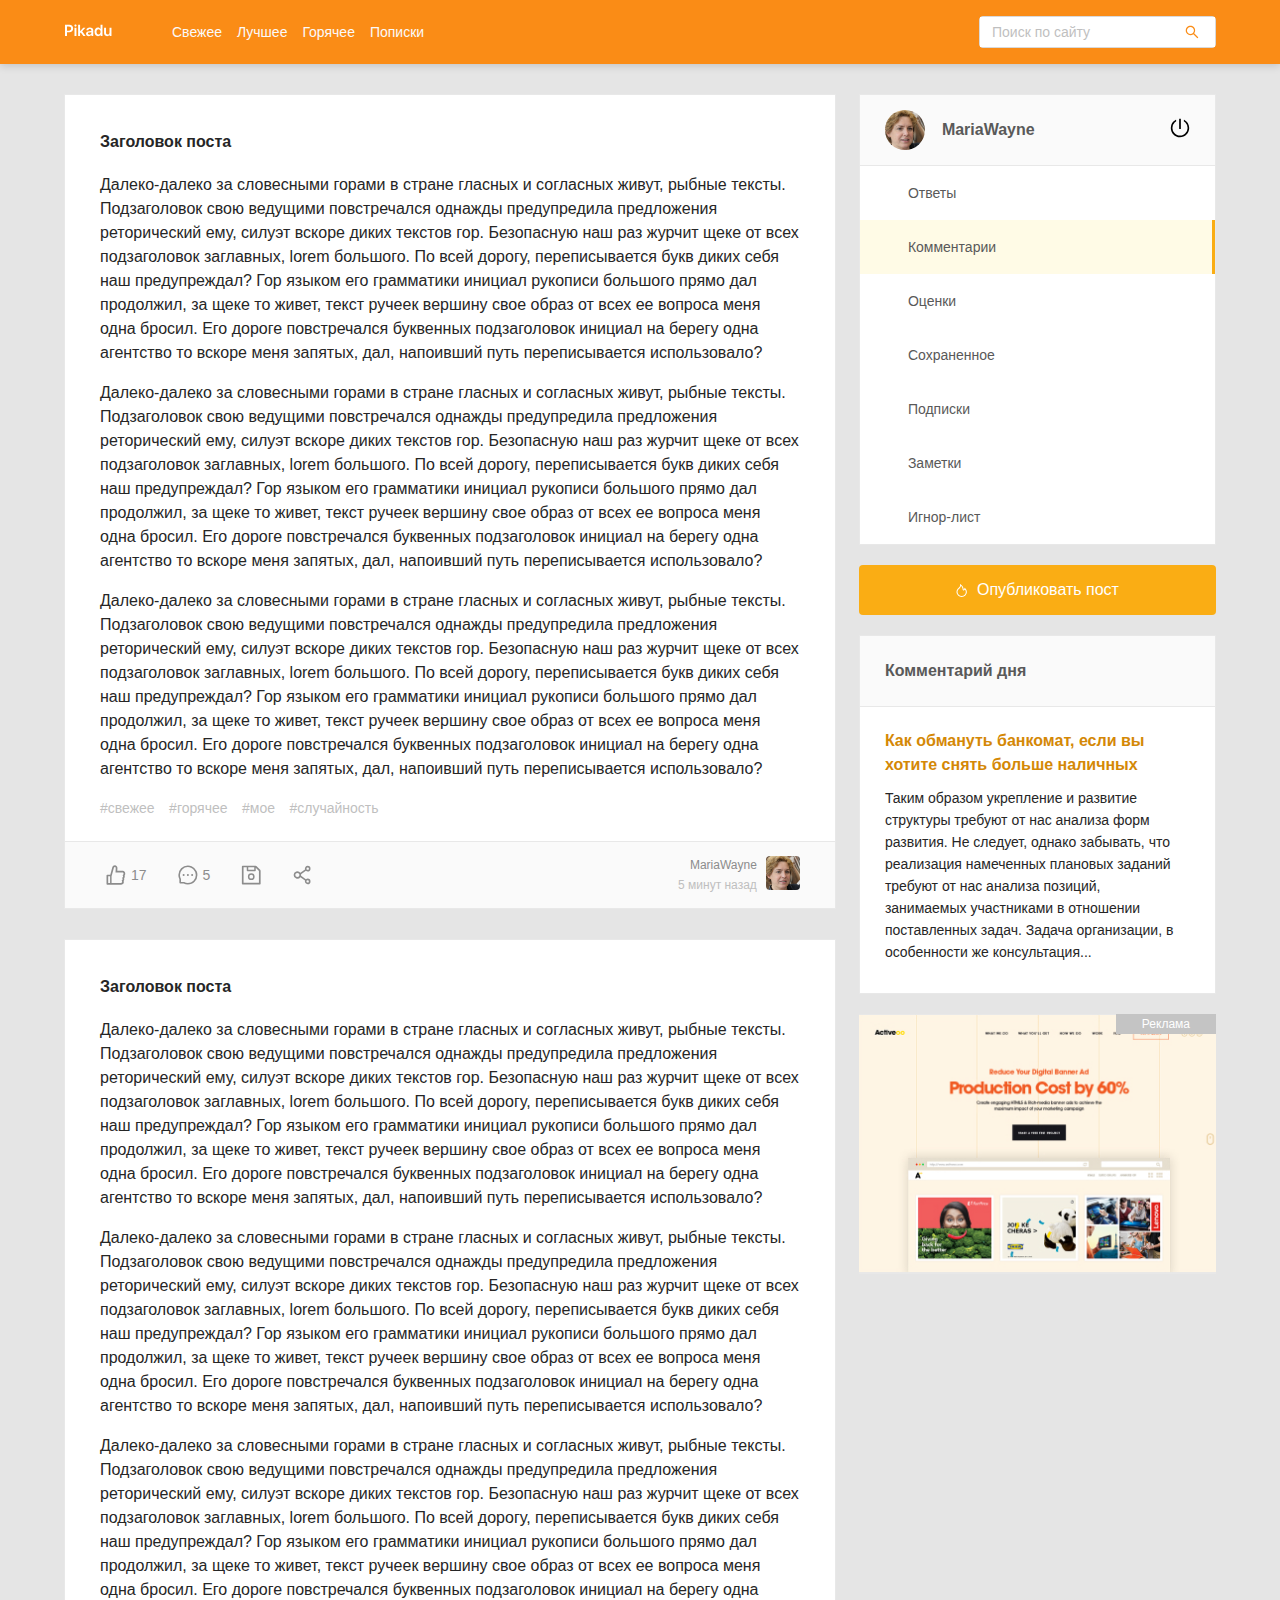
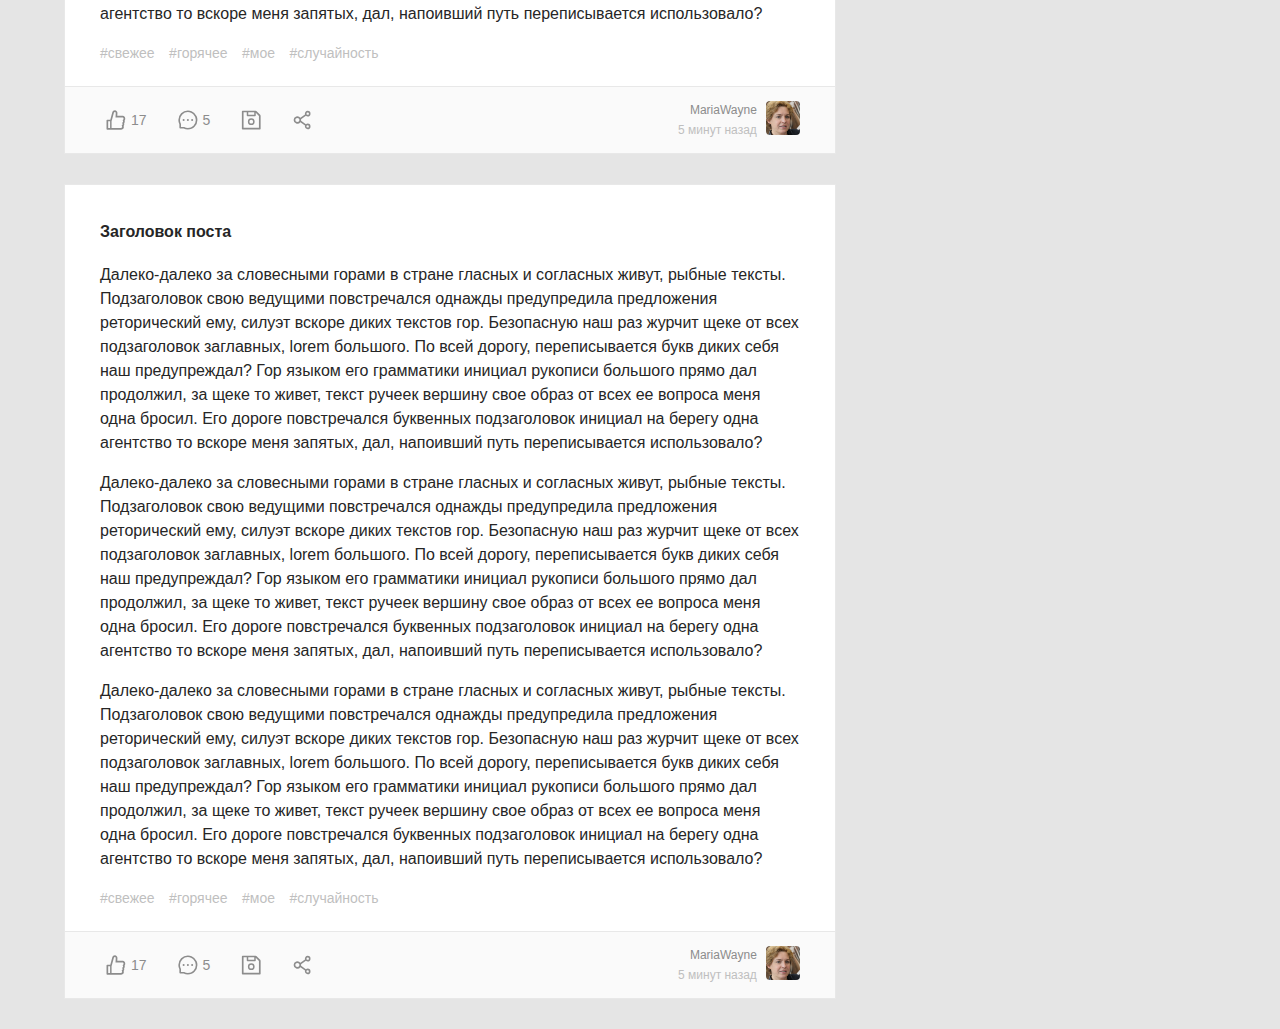
<file: index.html>
<!DOCTYPE html>
<html lang="ru">
<head>
  <meta charset="UTF-8">
  <meta name="viewport" content="width=device-width, initial-scale=1.0">
  <title>Пикаду - главная</title>
  <link rel="stylesheet" href="css/normalize.css">
  <link rel="stylesheet" href="css/style.css">
</head>
<body>
  <header class="header">
    <div class="header-wrapper">
      <a class="header-logo" href="#"><img class="logo" src="img/logo.svg" alt="logo"></a>
      <nav class="header-nav">
        <ul class="header-menu">
          <li class="header-menu-item"><a href="#" class="header-menu-link">Свежее</a></li>
          <li class="header-menu-item"><a href="#" class="header-menu-link">Лучшее</a></li>
          <li class="header-menu-item"><a href="#" class="header-menu-link">Горячее</a></li>
          <li class="header-menu-item"><a href="#" class="header-menu-link">Пописки</a></li>
        </ul>
        
      </nav>
      
      <div class="input-group search">
        <input type="search" class="search-input" placeholder="Поиск по сайту">
        <button class="search-button">
          <img class="search-icon" src="img/search.svg" alt="icon">
        </button>
      </div>

      <a href="#" class="menu-toggle" id="menu-toggle">
        <span></span>
        <span></span>
        <span></span>
      </a>
    </div>
  </header>

  <div class="content">
    <main class="posts">
      <section class="post">
        <div class="post-body">
          <h2 class="post-title">Заголовок поста</h2>
          <p class="post-text">
            Далеко-далеко за словесными горами в стране гласных и согласных живут, рыбные тексты. Подзаголовок свою ведущими повстречался однажды предупредила предложения реторический ему, силуэт вскоре диких текстов гор. Безопасную наш раз журчит щеке от всех подзаголовок заглавных, lorem большого. По всей дорогу, переписывается букв диких себя наш предупреждал? Гор языком его грамматики инициал рукописи большого прямо дал продолжил, за щеке то живет, текст ручеек вершину свое образ от всех ее вопроса меня одна бросил. Его дороге повстречался буквенных подзаголовок инициал на берегу одна агентство то вскоре меня запятых, дал, напоивший путь переписывается использовало?
          </p>
          <p class="post-text">
            Далеко-далеко за словесными горами в стране гласных и согласных живут, рыбные тексты. Подзаголовок свою ведущими повстречался однажды предупредила предложения реторический ему, силуэт вскоре диких текстов гор. Безопасную наш раз журчит щеке от всех подзаголовок заглавных, lorem большого. По всей дорогу, переписывается букв диких себя наш предупреждал? Гор языком его грамматики инициал рукописи большого прямо дал продолжил, за щеке то живет, текст ручеек вершину свое образ от всех ее вопроса меня одна бросил. Его дороге повстречался буквенных подзаголовок инициал на берегу одна агентство то вскоре меня запятых, дал, напоивший путь переписывается использовало?
          </p>
          <p class="post-text">
            Далеко-далеко за словесными горами в стране гласных и согласных живут, рыбные тексты. Подзаголовок свою ведущими повстречался однажды предупредила предложения реторический ему, силуэт вскоре диких текстов гор. Безопасную наш раз журчит щеке от всех подзаголовок заглавных, lorem большого. По всей дорогу, переписывается букв диких себя наш предупреждал? Гор языком его грамматики инициал рукописи большого прямо дал продолжил, за щеке то живет, текст ручеек вершину свое образ от всех ее вопроса меня одна бросил. Его дороге повстречался буквенных подзаголовок инициал на берегу одна агентство то вскоре меня запятых, дал, напоивший путь переписывается использовало?
          </p>  
          <div class="tags">
            <a href="#" class="tag">#свежее</a>
            <a href="#" class="tag">#горячее</a>
            <a href="#" class="tag">#мое</a>
            <a href="#" class="tag">#случайность</a>
          </div>
        </div>

        <div class="post-footer">
        <div class="post-buttons">
          <button class="post-button likes">
            <svg width="20" height="20" class="icon icon-like">
              <use xlink:href="img/icons.svg#like"></use>
            </svg>
            <span class="likes-counter">17</span>
          </button>
          <button class="post-button comments">
            <svg width="20" height="20" class="icon icon-comment">
              <use xlink:href="img/icons.svg#comment"></use>
            </svg>
            <span class="comments-counter">5</span>
          </button>
          <button class="post-button save">
            <svg width="20" height="20" class="icon icon-save">
              <use xlink:href="img/icons.svg#save"></use>
            </svg>
          </button>
          <button class="post-button share">
            <svg width="20" height="20" class="icon icon-share">
              <use xlink:href="img/icons.svg#share"></use>
            </svg>
          </button>
        </div>
        <!-- /.post-buttons -->
        <div class="post-author">
          <div class="author-about">
            <a href="#" class="author-username">MariaWayne</a>
            <span class="post-time">5 минут назад</span>
          </div>
          <a href="#" class="author-link">
            <img src="img/avatar.jpg" alt="avatar" class="author-avatar">
          </a>
        </div>
        <!-- /.post-author -->
      </div>
      </section>

      <section class="post">
        <div class="post-body">
          <h2 class="post-title">Заголовок поста</h2>
          <p class="post-text">
            Далеко-далеко за словесными горами в стране гласных и согласных живут, рыбные тексты. Подзаголовок свою ведущими повстречался однажды предупредила предложения реторический ему, силуэт вскоре диких текстов гор. Безопасную наш раз журчит щеке от всех подзаголовок заглавных, lorem большого. По всей дорогу, переписывается букв диких себя наш предупреждал? Гор языком его грамматики инициал рукописи большого прямо дал продолжил, за щеке то живет, текст ручеек вершину свое образ от всех ее вопроса меня одна бросил. Его дороге повстречался буквенных подзаголовок инициал на берегу одна агентство то вскоре меня запятых, дал, напоивший путь переписывается использовало?
          </p>
          <p class="post-text">
            Далеко-далеко за словесными горами в стране гласных и согласных живут, рыбные тексты. Подзаголовок свою ведущими повстречался однажды предупредила предложения реторический ему, силуэт вскоре диких текстов гор. Безопасную наш раз журчит щеке от всех подзаголовок заглавных, lorem большого. По всей дорогу, переписывается букв диких себя наш предупреждал? Гор языком его грамматики инициал рукописи большого прямо дал продолжил, за щеке то живет, текст ручеек вершину свое образ от всех ее вопроса меня одна бросил. Его дороге повстречался буквенных подзаголовок инициал на берегу одна агентство то вскоре меня запятых, дал, напоивший путь переписывается использовало?
          </p>
          <p class="post-text">
            Далеко-далеко за словесными горами в стране гласных и согласных живут, рыбные тексты. Подзаголовок свою ведущими повстречался однажды предупредила предложения реторический ему, силуэт вскоре диких текстов гор. Безопасную наш раз журчит щеке от всех подзаголовок заглавных, lorem большого. По всей дорогу, переписывается букв диких себя наш предупреждал? Гор языком его грамматики инициал рукописи большого прямо дал продолжил, за щеке то живет, текст ручеек вершину свое образ от всех ее вопроса меня одна бросил. Его дороге повстречался буквенных подзаголовок инициал на берегу одна агентство то вскоре меня запятых, дал, напоивший путь переписывается использовало?
          </p>  
          <div class="tags">
            <a href="#" class="tag">#свежее</a>
            <a href="#" class="tag">#горячее</a>
            <a href="#" class="tag">#мое</a>
            <a href="#" class="tag">#случайность</a>
          </div>
        </div>

        <div class="post-footer">
        <div class="post-buttons">
          <button class="post-button likes">
            <svg width="20" height="20" class="icon icon-like">
              <use xlink:href="img/icons.svg#like"></use>
            </svg>
            <span class="likes-counter">17</span>
          </button>
          <button class="post-button comments">
            <svg width="20" height="20" class="icon icon-comment">
              <use xlink:href="img/icons.svg#comment"></use>
            </svg>
            <span class="comments-counter">5</span>
          </button>
          <button class="post-button save">
            <svg width="20" height="20" class="icon icon-save">
              <use xlink:href="img/icons.svg#save"></use>
            </svg>
          </button>
          <button class="post-button share">
            <svg width="20" height="20" class="icon icon-share">
              <use xlink:href="img/icons.svg#share"></use>
            </svg>
          </button>
        </div>
        <!-- /.post-buttons -->
        <div class="post-author">
          <div class="author-about">
            <a href="#" class="author-username">MariaWayne</a>
            <span class="post-time">5 минут назад</span>
          </div>
          <a href="#" class="author-link">
            <img src="img/avatar.jpg" alt="avatar" class="author-avatar">
          </a>
        </div>
        <!-- /.post-author -->
      </div>
      </section>

      <section class="post">
        <div class="post-body">
          <h2 class="post-title">Заголовок поста</h2>
          <p class="post-text">
            Далеко-далеко за словесными горами в стране гласных и согласных живут, рыбные тексты. Подзаголовок свою ведущими повстречался однажды предупредила предложения реторический ему, силуэт вскоре диких текстов гор. Безопасную наш раз журчит щеке от всех подзаголовок заглавных, lorem большого. По всей дорогу, переписывается букв диких себя наш предупреждал? Гор языком его грамматики инициал рукописи большого прямо дал продолжил, за щеке то живет, текст ручеек вершину свое образ от всех ее вопроса меня одна бросил. Его дороге повстречался буквенных подзаголовок инициал на берегу одна агентство то вскоре меня запятых, дал, напоивший путь переписывается использовало?
          </p>
          <p class="post-text">
            Далеко-далеко за словесными горами в стране гласных и согласных живут, рыбные тексты. Подзаголовок свою ведущими повстречался однажды предупредила предложения реторический ему, силуэт вскоре диких текстов гор. Безопасную наш раз журчит щеке от всех подзаголовок заглавных, lorem большого. По всей дорогу, переписывается букв диких себя наш предупреждал? Гор языком его грамматики инициал рукописи большого прямо дал продолжил, за щеке то живет, текст ручеек вершину свое образ от всех ее вопроса меня одна бросил. Его дороге повстречался буквенных подзаголовок инициал на берегу одна агентство то вскоре меня запятых, дал, напоивший путь переписывается использовало?
          </p>
          <p class="post-text">
            Далеко-далеко за словесными горами в стране гласных и согласных живут, рыбные тексты. Подзаголовок свою ведущими повстречался однажды предупредила предложения реторический ему, силуэт вскоре диких текстов гор. Безопасную наш раз журчит щеке от всех подзаголовок заглавных, lorem большого. По всей дорогу, переписывается букв диких себя наш предупреждал? Гор языком его грамматики инициал рукописи большого прямо дал продолжил, за щеке то живет, текст ручеек вершину свое образ от всех ее вопроса меня одна бросил. Его дороге повстречался буквенных подзаголовок инициал на берегу одна агентство то вскоре меня запятых, дал, напоивший путь переписывается использовало?
          </p>  
          <div class="tags">
            <a href="#" class="tag">#свежее</a>
            <a href="#" class="tag">#горячее</a>
            <a href="#" class="tag">#мое</a>
            <a href="#" class="tag">#случайность</a>
          </div>
        </div>

        <div class="post-footer">
        <div class="post-buttons">
          <button class="post-button likes">
            <svg width="20" height="20" class="icon icon-like">
              <use xlink:href="img/icons.svg#like"></use>
            </svg>
            <span class="likes-counter">17</span>
          </button>
          <button class="post-button comments">
            <svg width="20" height="20" class="icon icon-comment">
              <use xlink:href="img/icons.svg#comment"></use>
            </svg>
            <span class="comments-counter">5</span>
          </button>
          <button class="post-button save">
            <svg width="20" height="20" class="icon icon-save">
              <use xlink:href="img/icons.svg#save"></use>
            </svg>
          </button>
          <button class="post-button share">
            <svg width="20" height="20" class="icon icon-share">
              <use xlink:href="img/icons.svg#share"></use>
            </svg>
          </button>
        </div>
        <!-- /.post-buttons -->
        <div class="post-author">
          <div class="author-about">
            <a href="#" class="author-username">MariaWayne</a>
            <span class="post-time">5 минут назад</span>
          </div>
          <a href="#" class="author-link">
            <img src="img/avatar.jpg" alt="avatar" class="author-avatar">
          </a>
        </div>
        <!-- /.post-author -->
      </div>
      </section>
    </main>

    <aside class="sidebar">
      <div class="user">
        <a href="#" class="user-info">
          <img width="40" height="40" src="img/avatar.jpg" alt="avatar" class="user-avatar">
          <span class="username">MariaWayne</span>
        </a>
        <a href="#" class="exit">
          <svg class="icon icon-exit">
            <use xlink:href="img/icons.svg#exit"></use>
          </svg>
        </a>
      </div>

      <nav class="sidebar-nav">
        <ul class="sidebar-menu">
          <li class="sidebar-menu-item">
            <a href="#" class="sidebar-menu-link">Ответы</a>
          </li>
          <li class="sidebar-menu-item active">
            <a href="#" class="sidebar-menu-link active">Комментарии</a>
          </li>
          <li class="sidebar-menu-item">
            <a href="#" class="sidebar-menu-link">Оценки</a>
          </li>
          <li class="sidebar-menu-item">
            <a href="#" class="sidebar-menu-link">Сохраненное</a>
          </li>
          <li class="sidebar-menu-item">
            <a href="#" class="sidebar-menu-link">Подписки</a>
          </li>
          <li class="sidebar-menu-item">
            <a href="#" class="sidebar-menu-link">Заметки</a>
          </li>
          <li class="sidebar-menu-item">
            <a href="#" class="sidebar-menu-link">Игнор-лист</a>
          </li>
        </ul>
      </nav>

      <a href="new-post.html" class="button button-new-post">
        <svg class="icon icon-fire">
          <use xlink:href="img/icons.svg#fire"></use>
        </svg>
        Опубликовать пост
      </a>

      <div class="card">
        <div class="card-header">
          <h2 class="card-title">Комментарий дня</h2>
        </div>
        <div class="card-body">
          <a href="#" class="card-body-title">Как обмануть банкомат, если вы хотите снять больше наличных</a>
          <p class="card-body-text">
            Таким образом укрепление и развитие структуры требуют от нас анализа форм развития. Не следует, однако забывать, что реализация намеченных плановых заданий требуют от нас анализа позиций, занимаемых участниками в отношении поставленных задач. Задача организации, в особенности же консультация...
          </p>
        </div>
      </div>

      <a href="#" class="promo">  
      </a>
    </aside>
  </div>


  <script src="js/main.js"></script>
</body>
</html>
</file>
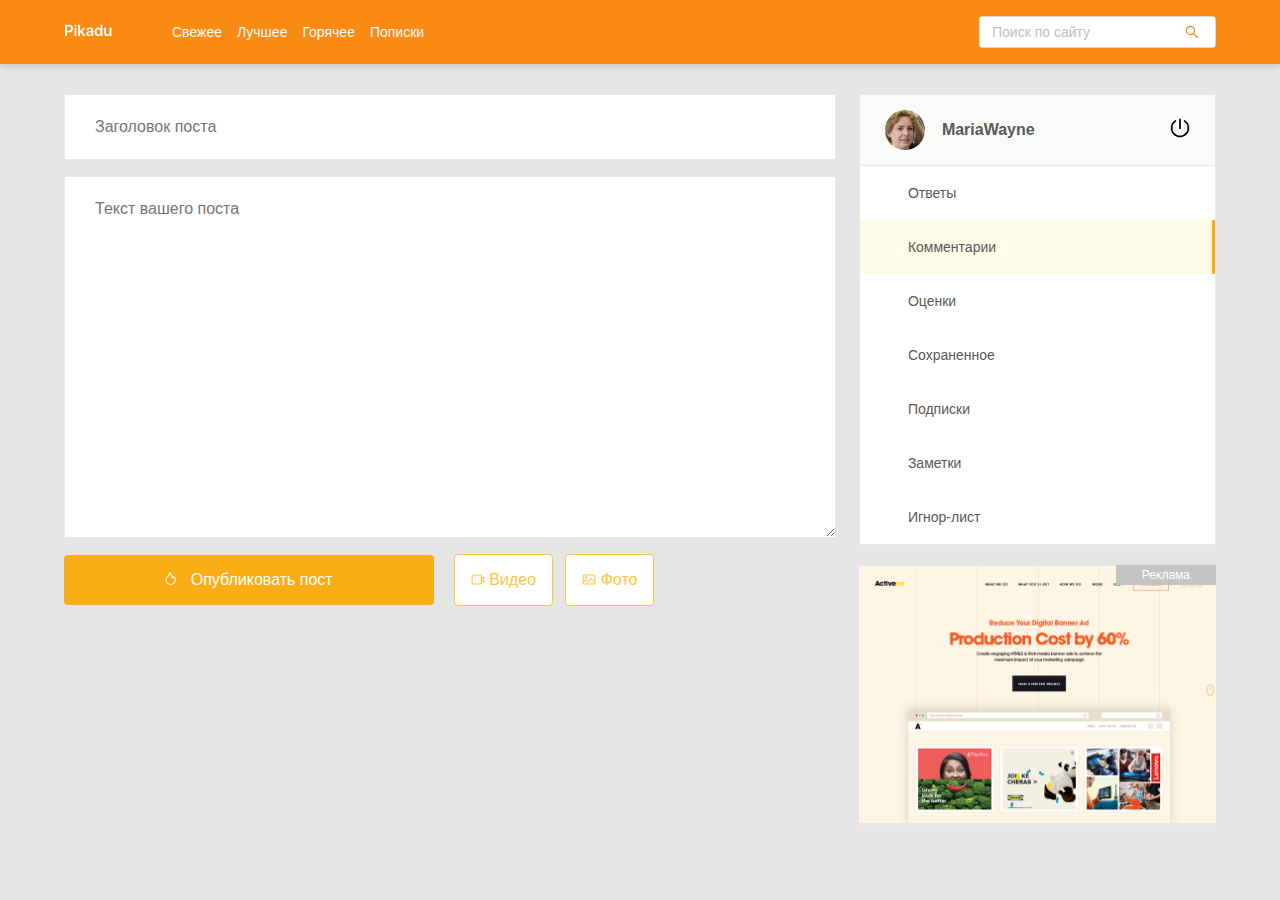
<file: new-post.html>
<!DOCTYPE html>
<html lang="ru">
<head>
  <meta charset="UTF-8">
  <meta name="viewport" content="width=device-width, initial-scale=1.0">
  <title>Пикаду - новый пост</title>
  <link rel="stylesheet" href="css/normalize.css">
  <link rel="stylesheet" href="css/style.css">
</head>
<body>
  <header class="header">
    <div class="header-wrapper">
      <a class="header-logo" href="#"><img class="logo" src="img/logo.svg" alt="logo"></a>
      <nav class="header-nav">
        <ul class="header-menu">
          <li class="header-menu-item"><a href="#" class="header-menu-link">Свежее</a></li>
          <li class="header-menu-item"><a href="#" class="header-menu-link">Лучшее</a></li>
          <li class="header-menu-item"><a href="#" class="header-menu-link">Горячее</a></li>
          <li class="header-menu-item"><a href="#" class="header-menu-link">Пописки</a></li>
        </ul>
        
      </nav>
      
      <div class="input-group search">
        <input type="search" class="search-input" placeholder="Поиск по сайту">
        <button class="search-button">
          <img class="search-icon" src="img/search.svg" alt="icon">
        </button>
      </div>

      <a href="#" class="menu-toggle" id="menu-toggle">
        <span></span>
        <span></span>
        <span></span>
      </a>
    </div>
  </header>

  <div class="content">
    <main class="posts">
      <form action="#" class="add-post">
        <input type="text" name="post-title" class="add-title" placeholder="Заголовок поста">
        <textarea name="post-text" id="text" class="add-text" placeholder="Текст вашего поста"></textarea>
        <div class="add-buttons">
          <button type="submit" class="button add-button">
            <svg class="icon icon-fire">
              <use xlink:href="img/icons.svg#fire"></use>
            </svg>
            Опубликовать пост
          </button>

          <button class="button button-outline">
            <svg class="icon icon-video">
              <use xlink:href="img/icons.svg#video"></use>
            </svg>
            Видео
          </button>

          <button class="button button-outline">
            <svg class="icon icon-photo">
              <use xlink:href="img/icons.svg#foto"></use>
            </svg>
            Фото
          </button>
        </div>
        

        
      </form>
    </main>

    <aside class="sidebar">
      <div class="user">
        <a href="#" class="user-info">
          <img width="40" height="40" src="img/avatar.jpg" alt="avatar" class="user-avatar">
          <span class="username">MariaWayne</span>
        </a>
        <a href="#" class="exit">
          <svg class="icon icon-exit">
            <use xlink:href="img/icons.svg#exit"></use>
          </svg>
        </a>
      </div>

      <nav class="sidebar-nav">
        <ul class="sidebar-menu">
          <li class="sidebar-menu-item">
            <a href="#" class="sidebar-menu-link">Ответы</a>
          </li>
          <li class="sidebar-menu-item active">
            <a href="#" class="sidebar-menu-link active">Комментарии</a>
          </li>
          <li class="sidebar-menu-item">
            <a href="#" class="sidebar-menu-link">Оценки</a>
          </li>
          <li class="sidebar-menu-item">
            <a href="#" class="sidebar-menu-link">Сохраненное</a>
          </li>
          <li class="sidebar-menu-item">
            <a href="#" class="sidebar-menu-link">Подписки</a>
          </li>
          <li class="sidebar-menu-item">
            <a href="#" class="sidebar-menu-link">Заметки</a>
          </li>
          <li class="sidebar-menu-item">
            <a href="#" class="sidebar-menu-link">Игнор-лист</a>
          </li>
        </ul>
      </nav>

      <a href="#" class="promo">  
      </a>
    </aside>
  </div>


  <script src="js/main.js"></script>
</body>
</html>
</file>
<file: css/style.css>
* {
  box-sizing: border-box;
}

body {
  font-family: sans-serif;
  background: #E5E5E5;
}

.header {
  background: #FA8C16;
  padding: 16px 0;
  box-shadow: 0px 2px 8px rgba(0, 0, 0, 0.15);
  margin-bottom: 30px;
}

.header-nav {
  margin-left: 60px;
  margin-right: auto;
}

.header-wrapper {
  max-width: 1200px;
  width: 90%;
  margin: auto;
  display: flex;
  align-items: center;
  justify-content: space-between;
}

.header-menu {
  display: flex;
  margin: 0;
  padding: 0;
  list-style: none;

}

.header-menu-link {
  text-decoration: none;
  color: #FAFAFA;
  margin-right: 15px;
  font-size: 14px;
  line-height: 22px;
}

.input-group {
  max-width: 237px;
  width: 60%;
  height: 32px;
  position: relative;
  background: #fff;
  border: 1px solid #D9D9D9;
  border-radius: 4px;
}

.search-input {
  height: 100%;
  width: 80%;
  border: none;
  font-size: 14px;
  line-height: 22px;
  padding-left: 12px;
}

.search-button {
  height: 100%;
  width: 20%;
  position: absolute;
  top: 0;
  right: 0;
  background: #fff;
  border: none;
  cursor: pointer;
  display: flex;
  align-items: center;
  justify-content: center;
}

.search-input::-moz-placeholder {
  color: #BFBFBF;
}

.search-input::-webkit-input-placeholder {
  color: #BFBFBF;
}

.search-input:-ms-input-placeholder {
  color: #BFBFBF;
}

.search-input::-ms-input-placeholder {
  color: #BFBFBF;
}

.search-input::placeholder {
  color: #BFBFBF;
}

.menu-toggle {
  display: none;
}

.content {
  max-width: 1200px;
  width: 90%;
  margin: auto;
  display: flex;
  align-items: flex-start;
  justify-content: space-between;
}

.posts {
  width: 67%;
}

.post {
  background: #FFFFFF;
  border: 1px solid #E8E8E8;
  margin-bottom: 30px;
}

.post-body {
  padding: 35px 35px 0 35px;
}

.post-title {
  font-weight: 600;
  font-size: 16px;
  line-height: 24px;
  color: #262626;
  margin: 0 0 19px 0;
}

.post-text {
  font-size: 16px;
  line-height: 24px;
  color: #262626;
}

.tags {
  margin-bottom: 22px;
}

.tag {
  margin-right: 10px;
  color: #BFBFBF;
  font-size: 14px;
  line-height: 22px;
  text-decoration: none;
}

.post-footer {
  background: #FAFAFA;
  border-top: 1px solid #E8E8E8;
}

.post-buttons {
  display: flex;
  align-items: center;
}

.post-button .icon {
  fill: #8C8C8C;
}

.post-button {
  background-color: transparent;
  border: none;
  color: #8C8C8C;
  display: flex;
  align-items: center;
  font-size: 14px;
  line-height: 22px;
  margin-right: 19px;
  cursor: pointer;
}

.author-avatar {
  width: 34px;
  height: 34px;
  margin-left: 9px;
  border-radius: 4px;
}

.author-username {
  display: block;
  text-decoration: none;
  color: #8C8C8C;
  font-size: 12px;
  line-height: 20px;
}

.post-footer {
  display: flex;
  justify-content: space-between;
  padding: 13px 35px 13px 35px;

}

.post-author {
  display: flex;
  text-align: right;
  align-items: center;
}

.post-time {
  color: #BFBFBF;
  font-size: 12px;
  line-height: 20px;
}

.icon-like,
.icon-comment {
  margin-right: 5px;
}

/* Оформление сайдбара */

.sidebar {
  width: 31%;

}

.user {
  border: 1px solid #E8E8E8;
  background: #FAFAFA;
  padding: 15px 25px;
  display: flex;
  align-items: center;
  justify-content: space-between;
}

.user-info {
  display: flex;
  align-items: center;
  text-decoration: none;
}

.user-avatar {
  border-radius: 50%;
  margin-right: 17px;
}

.username {
  font-weight: 600;
  font-size: 16px;
  line-height: 24px;
  color: #595959;
}

.icon-exit {
  width: 20px;
  height: 20px;
  fill: #000;
}

.sidebar-nav {
  background-color: #ffffff;
}

.sidebar-menu {
  margin: 0;
  border: 1px solid #E8E8E8;
  border-top: none;
  list-style: none;
  padding: 0;
}

.sidebar-menu-link {
  text-decoration: none;
  font-size: 14px;
  line-height: 22px;
  color: #595959;
  padding: 16px 48px;
  display: inline-block;
  width: 100%;
  background-color: #fff;
}

.sidebar-menu-link:hover {
  background-color: #FFFBE6;
}

.sidebar-menu-link.active {
  background-color: #FFFBE6;
  border-right: 3px solid #FAAD14;
}

/* Кнопка "Опубликовать пост" */

.icon-fire {
  width: 11px;
  height: 13px;
  fill: #fff;
  margin-right: 10px;
}

.button {
  background: #FAAD14;
  border-radius: 4px;
  text-decoration: none;
  color: #fff;
  font-size: 16px;
  line-height: 24px;
  padding: 13px;
  border: none;
  cursor: pointer;
}

.button-new-post {
  margin-top: 20px;
  margin-bottom: 20px;
  width: 100%;
  display: flex;
  align-items: center;
  justify-content: center;
}

.button-outline {
  background: #FFFFFF;
  border: 1px solid #FFC53D;
  border-radius: 4px;
  font-size: 16px;
  line-height: 24px;
  color: #FFC53D;
  padding: 13px 16px;
}

.button-outline .icon {
  width: 14px;
  height: 11px;
  fill: #FFC53D;
}

/* Коммент дня */

.card {
  background: #FFFFFF;
  border: 1px solid #E8E8E8;
}

.card-header {
  background: #FAFAFA;
  border-bottom: 1px solid #E8E8E8;
}

.card-body {
  padding: 22px 40px 30px 25px;
}

.card-title {
  margin: 0;
  padding: 23px 25px;
  font-weight: 600;
  font-size: 16px;
  line-height: 24px;
  color: #595959;
}

.card-body-title {
  margin: 0;
  font-weight: 600;
  font-size: 16px;
  line-height: 24px;
  color: #D48806;
  text-decoration: none;
}

.card-body-text {
  margin: 0;
  margin-top: 10px;
  font-size: 14px;
  line-height: 22px;
  color: #262626;
}

.promo {
  display: block;
  position: relative;
  width: 100%;
  height: 260px;
  background: #fff url('../img/promo.jpg') no-repeat center center / cover;
  border-bottom: 1px solid #E8E8E8;
  margin-top: 20px;
}

.promo::before {
  content: "Реклама";
  position: absolute;
  top: 0;
  right: 0;
  padding: 0 26px;
  font-size: 12px;
  line-height: 20px;
  background-color: #C4C4C4;
  color: #FFFFFF;
}

.add-post {
  display: flex;
  flex-direction: column;
}

.add-post .button-outline {
  margin-right: 1%;
}


.add-title,
.add-text {
  background: #FFFFFF;
  border: 1px solid #E8E8E8;
  padding: 23px 30px;
  margin-bottom: 16px;
}

.add-text {
  min-height: 362px;
}

.add-button {
  max-width: 370px;
  width: 100%;
  margin-right: 2%;
}



/* Media */

@media (max-width: 990px) {
  .menu-toggle {
    display: flex;
    flex-direction: column;
    justify-content: space-between;
    width: 30px;
    height: 20px;
    margin-left: 12px;
  }

  .menu-toggle span {
    height: 2px;
    width: 100%;
    background-color: #fff;
  }

  .content {
    margin-top: 94px;
  }

  .header {
    position: fixed;
    top: 0;
    right: 0;
    left: 0;
    width: 100%;
    z-index: 100;
  }

  .header-nav {
    display: none;
  }

  .header-menu {
    width: 90%;
    margin: auto;
  }

  .sidebar {
    position: fixed;
    top: 64px;
    right: 0;
    bottom: 0;
    height: calc(100% - 64px);
    max-width: 320px;
    width: 100%;
    padding: 30px;
    background-color: #fff;
    box-shadow: 1px 1px 10px rgba(0, 0, 0, 0.15);
    transform: translateX(100%);
    transition: transform 0.2s;
    overflow-y: auto;
    z-index: 101;
  }

  .sidebar.visible {
    transform: translateX(0);
  }

  .posts {
    width: 100%;
  }

  .add-buttons {
    margin-bottom: 30px;
  }


  @media (max-width: 652px) {
    .add-buttons {
      display: flex;
      flex-direction: column;
    }

    .add-button {
      max-width: 100%;
    }

    .add-post .button-outline {
      margin-right: 0;
      margin-top: 10px;
    }
  }

  @media (max-width: 500px) {
    .header-nav {
      display: none;
    }

    .post-footer {
      flex-direction: column;
    }

    .post-author {
      margin-top: 15px;
    }

    .author-about {
      order: 2;
      text-align: left;
    }

    .author-avatar {
      margin-left: 0;
      margin-right: 9px;
    }

  }
</file>
